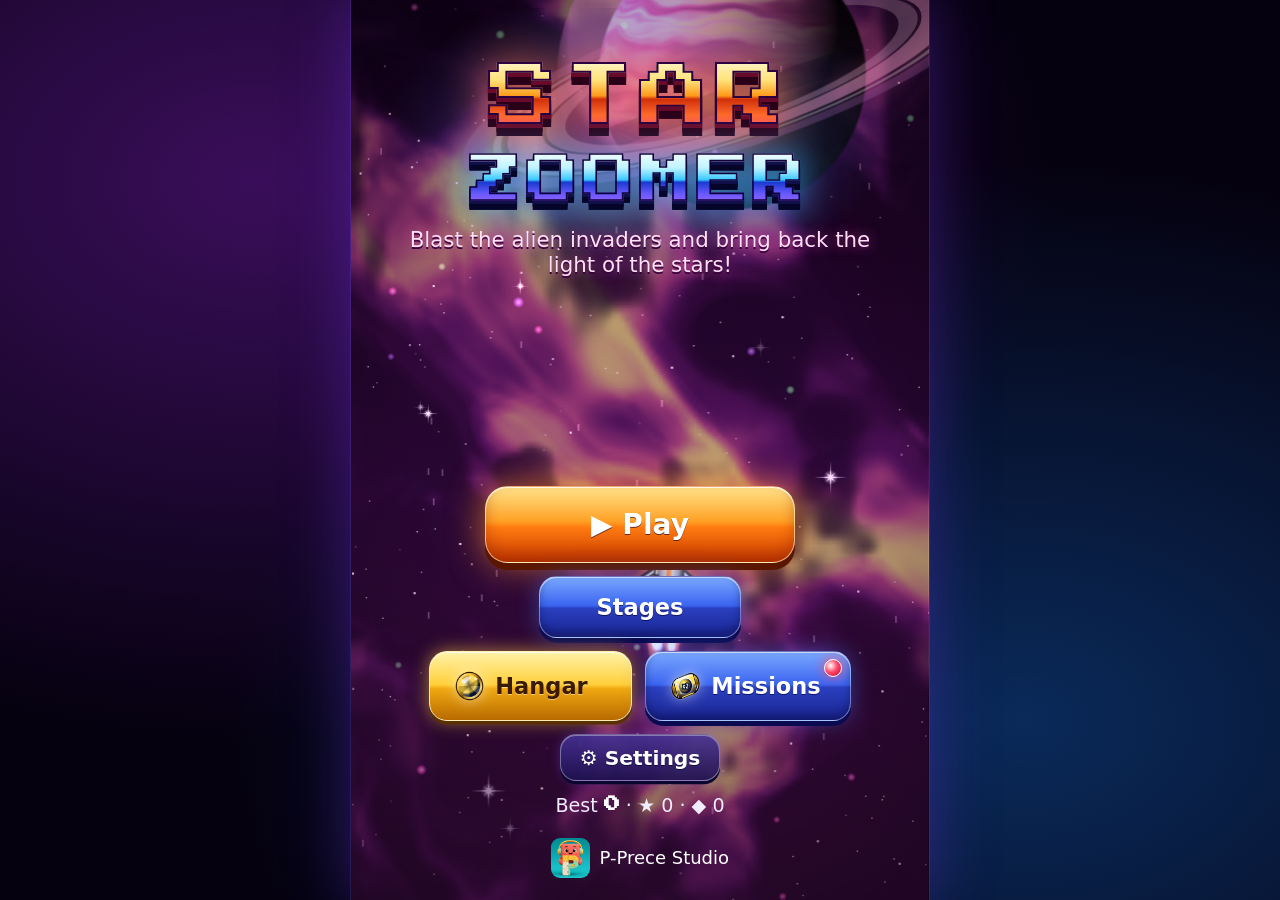
<file: index.html>
<!doctype html><html lang="en"><head><meta charset="utf-8">
<meta name="viewport" content="width=device-width,initial-scale=1,maximum-scale=1,user-scalable=no,viewport-fit=cover">
<title>Starzoomer</title><meta name="description" content="A 90s-arcade style space shooter. Fly your rocket, blast cartoon alien invaders and beat 10 giant motherships!">
<meta name="theme-color" content="#0a0420"><link rel="manifest" href="manifest.json"><link rel="icon" type="image/png" sizes="32x32" href="favicon-32.png"><link rel="icon" type="image/png" sizes="48x48" href="favicon-48.png"><link rel="icon" type="image/png" sizes="192x192" href="icon-192.png"><link rel="apple-touch-icon" sizes="180x180" href="apple-touch-icon.png"><meta name="apple-mobile-web-app-title" content="Starzoomer"><meta name="application-name" content="Starzoomer"><meta property="og:title" content="Starzoomer"><meta property="og:description" content="A 90s-arcade style space shooter. Fly your rocket, blast cartoon alien invaders and beat 10 giant motherships!"><meta property="og:image" content="icon-512.png"><meta property="og:type" content="website">
<meta name="mobile-web-app-capable" content="yes"><meta name="apple-mobile-web-app-capable" content="yes">
<link rel="stylesheet" href="style.css"></head><body>
<div id="probe"></div><canvas id="c"></canvas>
<div id="ui"><div id="scr" class="scr"></div><div id="pz" class="scr pz"></div>
<div id="hudb"><button id="pauseB" aria-label="pause"><svg viewBox="0 0 24 24" width="20" height="20" aria-hidden="true"><rect x="6" y="5" width="4" height="14" rx="1.5" fill="currentColor"/><rect x="14" y="5" width="4" height="14" rx="1.5" fill="currentColor"/></svg></button><button id="bombB" aria-label="bomb"><svg viewBox="0 0 24 24" width="26" height="26" aria-hidden="true"><circle cx="11" cy="14" r="7.5" fill="currentColor"/><path d="M15 7.5l2.5-2.5M18 4l1.5-1.2M19 6.5l1.6.2" stroke="currentColor" stroke-width="1.8" stroke-linecap="round" fill="none"/><circle cx="8.5" cy="11.5" r="2" fill="#fff" opacity=".7"/></svg></button></div><div id="toast"></div></div>
<script src="i18n.js"></script><script src="core.js"></script><script src="art.js"></script><script src="bossart.js"></script><script src="game.js"></script><script src="gfx.js"></script><script src="mapart.js"></script><script src="enemyart.js"></script><script src="warp.js"></script><script src="ui.js"></script><script src="extras.js"></script><script src="weapons.js"></script><script src="special.js"></script>
</body></html>
</file>
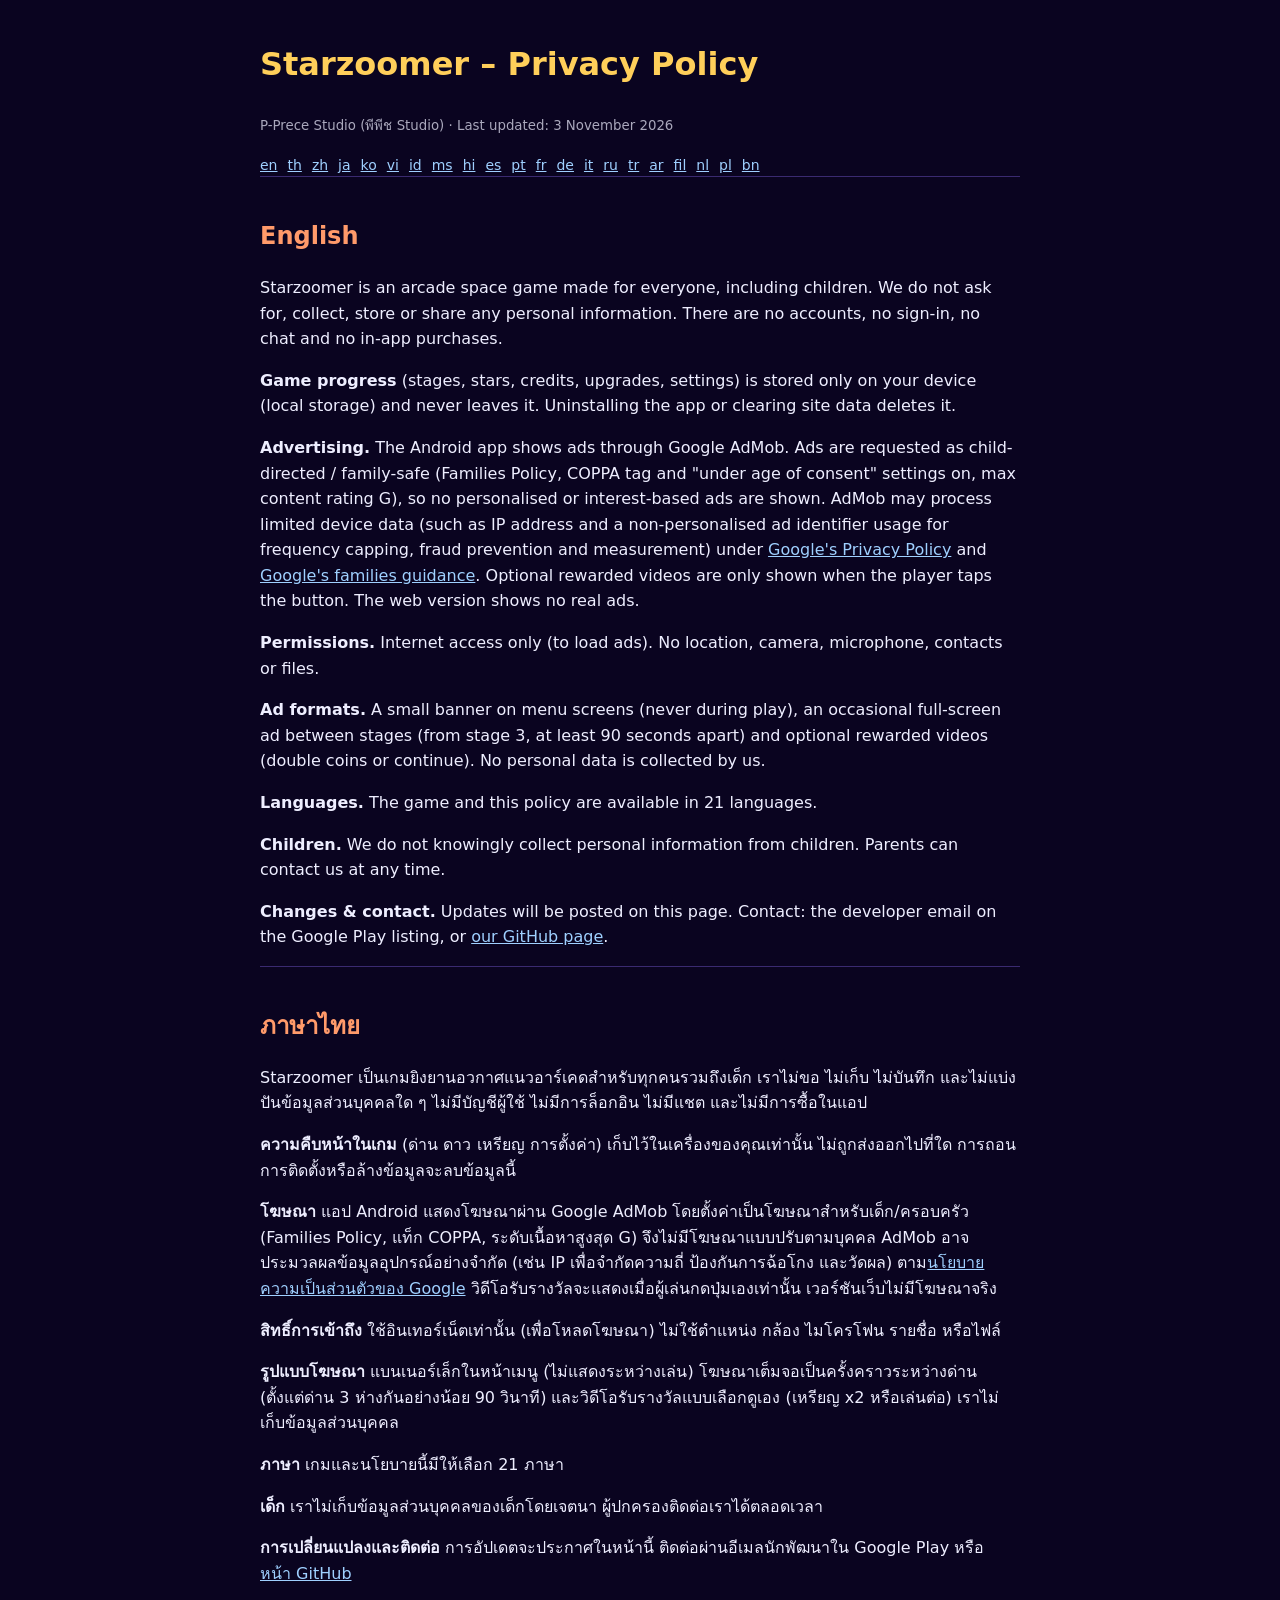
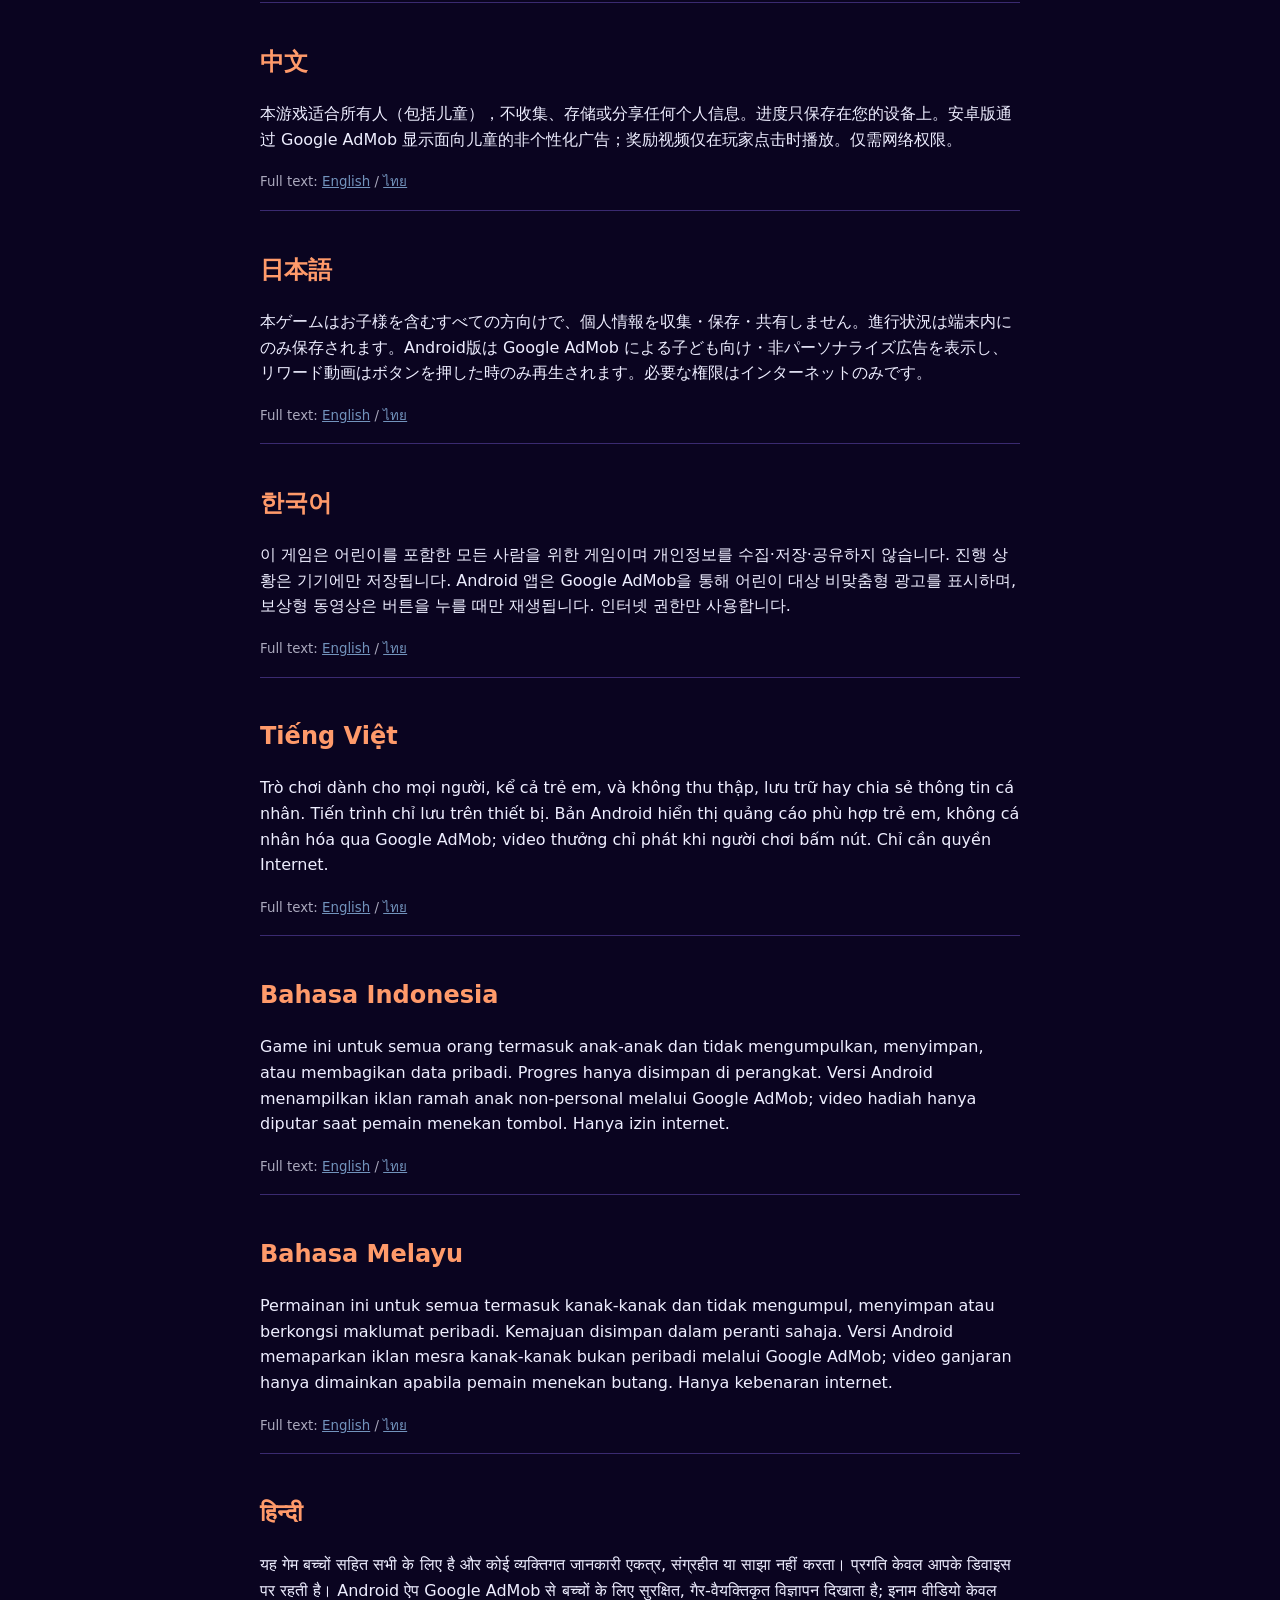
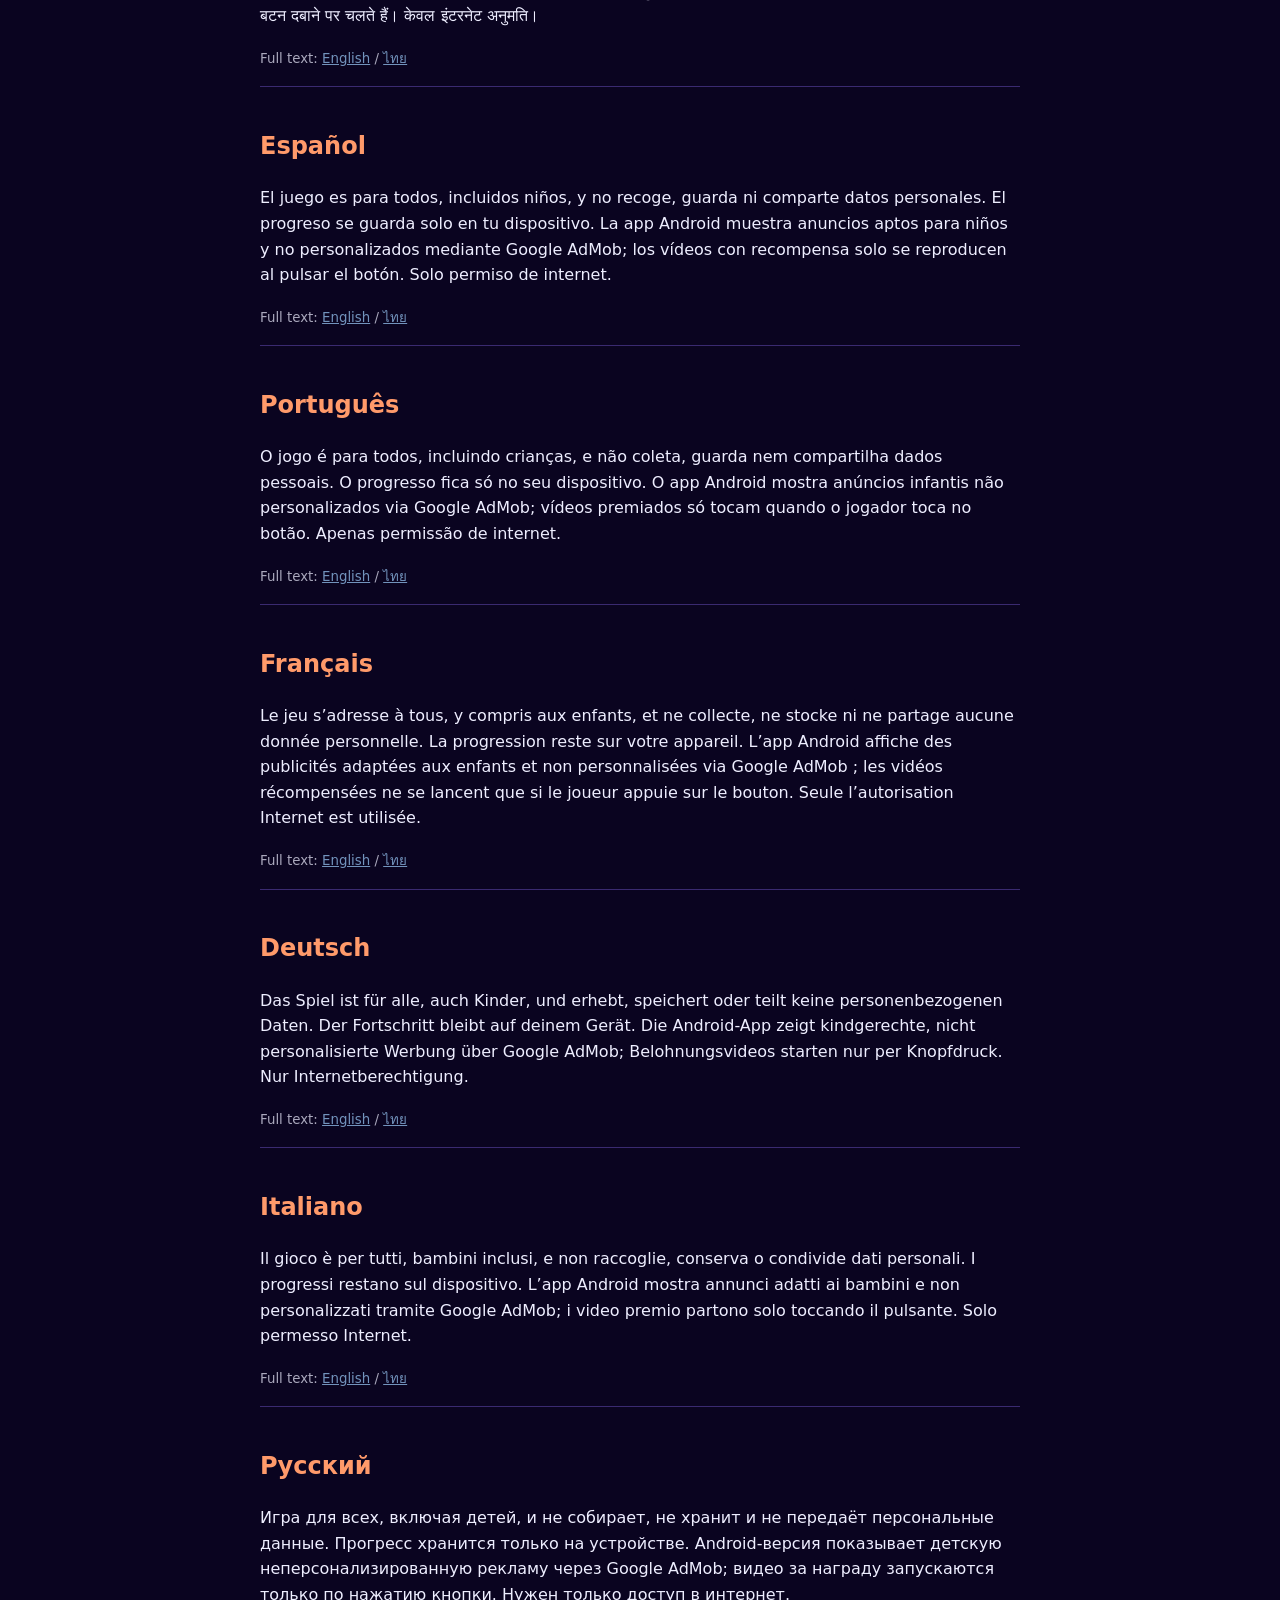
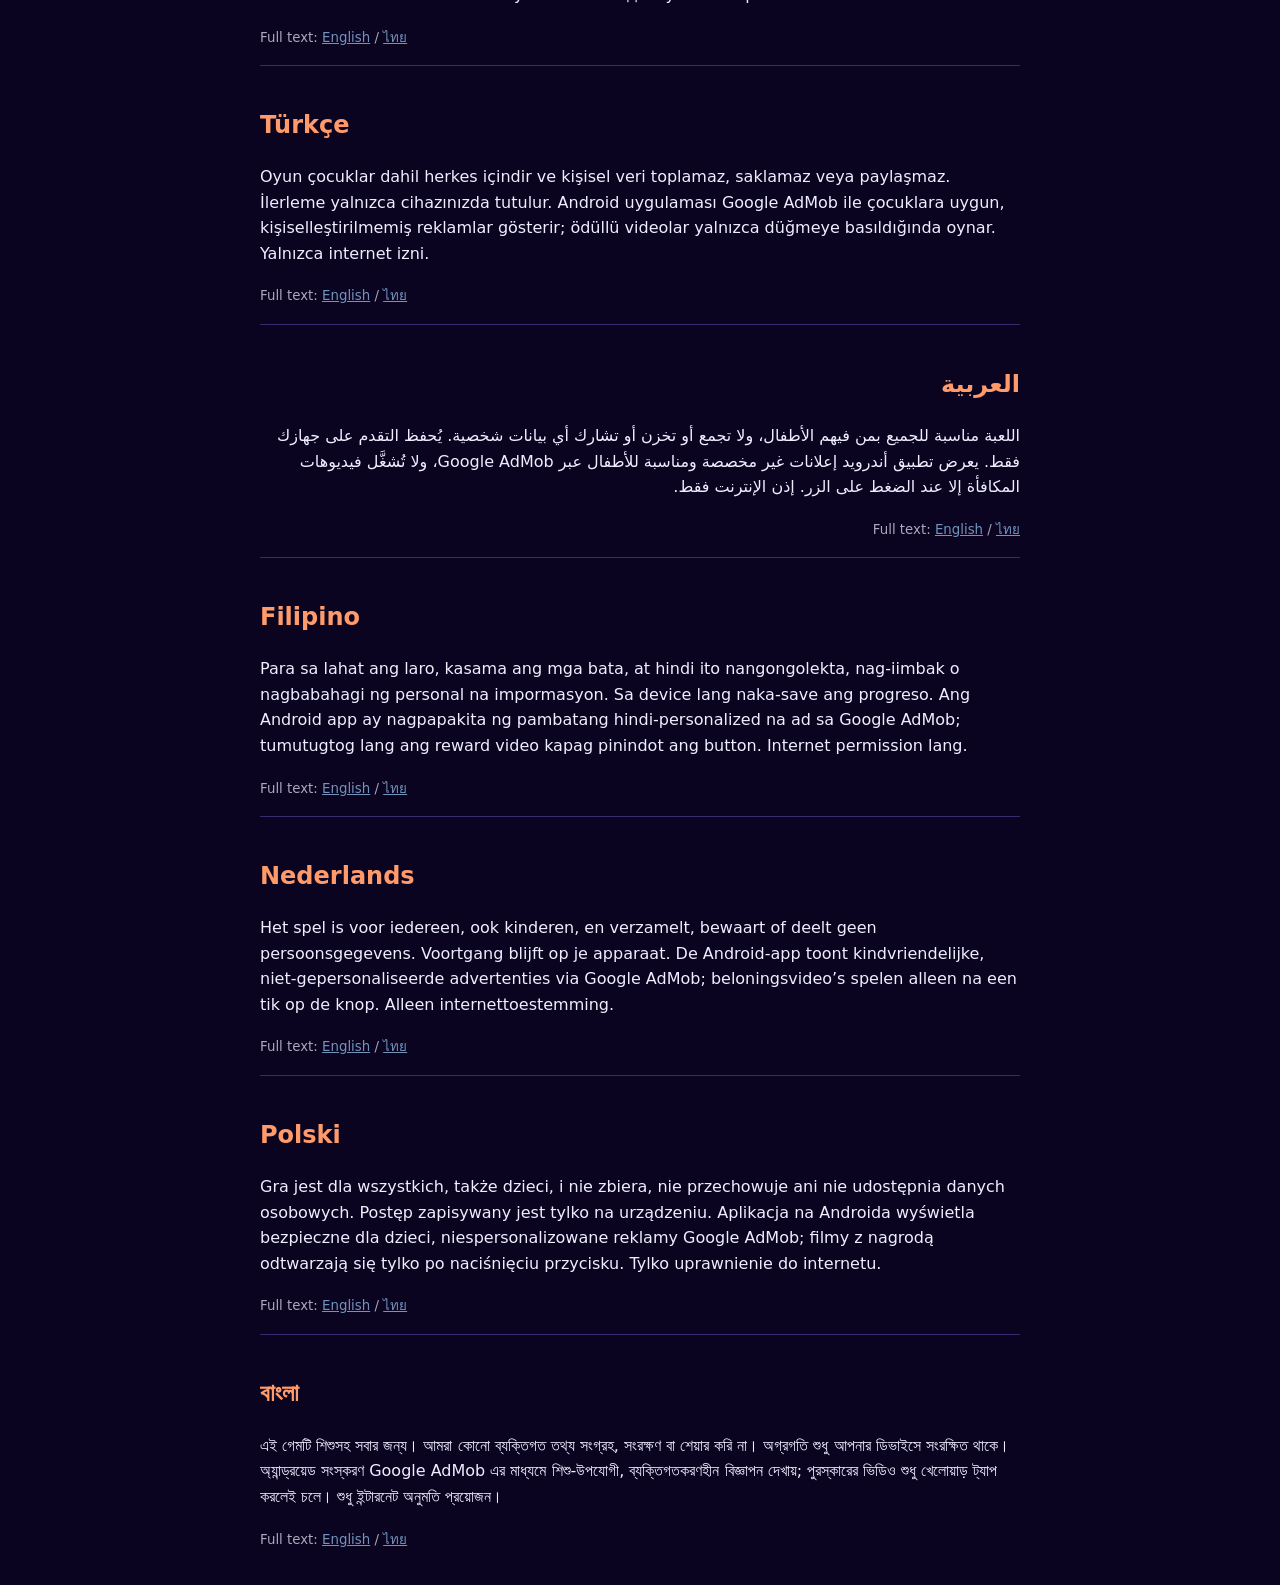
<file: privacy.html>
<!doctype html><html lang="en"><head><meta charset="utf-8"><meta name="viewport" content="width=device-width,initial-scale=1"><title>Privacy Policy – Starzoomer</title>
<style>body{font-family:system-ui,'Noto Sans Thai',sans-serif;max-width:760px;margin:0 auto;padding:18px;line-height:1.6;background:#0a0420;color:#eef}h1{color:#ffcf5a}h2{color:#ff9a6a;margin-top:1.4em}a{color:#9fd0ff}nav{display:flex;flex-wrap:wrap;gap:4px 10px}nav a{font-size:14px}section{border-top:1px solid #3a2a70;padding-top:6px}small{opacity:.7}</style></head><body>
<h1>Starzoomer – Privacy Policy</h1><p><small>P-Prece Studio (พีพีช Studio) · Last updated: 3 November 2026</small></p>
<nav id="nav"></nav>
<section id="en" lang="en"><h2>English</h2>
<p>Starzoomer is an arcade space game made for everyone, including children. We do not ask for, collect, store or share any personal information. There are no accounts, no sign-in, no chat and no in-app purchases.</p>
<p><b>Game progress</b> (stages, stars, credits, upgrades, settings) is stored only on your device (local storage) and never leaves it. Uninstalling the app or clearing site data deletes it.</p>
<p><b>Advertising.</b> The Android app shows ads through Google AdMob. Ads are requested as child-directed / family-safe (Families Policy, COPPA tag and "under age of consent" settings on, max content rating G), so no personalised or interest-based ads are shown. AdMob may process limited device data (such as IP address and a non-personalised ad identifier usage for frequency capping, fraud prevention and measurement) under <a href="https://policies.google.com/privacy">Google's Privacy Policy</a> and <a href="https://support.google.com/admob/answer/6223431">Google's families guidance</a>. Optional rewarded videos are only shown when the player taps the button. The web version shows no real ads.</p>
<p><b>Permissions.</b> Internet access only (to load ads). No location, camera, microphone, contacts or files.</p>
<p><b>Ad formats.</b> A small banner on menu screens (never during play), an occasional full-screen ad between stages (from stage 3, at least 90 seconds apart) and optional rewarded videos (double coins or continue). No personal data is collected by us.</p>
<p><b>Languages.</b> The game and this policy are available in 21 languages.</p>
<p><b>Children.</b> We do not knowingly collect personal information from children. Parents can contact us at any time.</p>
<p><b>Changes & contact.</b> Updates will be posted on this page. Contact: the developer email on the Google Play listing, or <a href="https://github.com/pawineenueangnin-oss/rocket-star-blitz/issues">our GitHub page</a>.</p></section>
<section id="th" lang="th"><h2>ภาษาไทย</h2>
<p>Starzoomer เป็นเกมยิงยานอวกาศแนวอาร์เคดสำหรับทุกคนรวมถึงเด็ก เราไม่ขอ ไม่เก็บ ไม่บันทึก และไม่แบ่งปันข้อมูลส่วนบุคคลใด ๆ ไม่มีบัญชีผู้ใช้ ไม่มีการล็อกอิน ไม่มีแชต และไม่มีการซื้อในแอป</p>
<p><b>ความคืบหน้าในเกม</b> (ด่าน ดาว เหรียญ การตั้งค่า) เก็บไว้ในเครื่องของคุณเท่านั้น ไม่ถูกส่งออกไปที่ใด การถอนการติดตั้งหรือล้างข้อมูลจะลบข้อมูลนี้</p>
<p><b>โฆษณา</b> แอป Android แสดงโฆษณาผ่าน Google AdMob โดยตั้งค่าเป็นโฆษณาสำหรับเด็ก/ครอบครัว (Families Policy, แท็ก COPPA, ระดับเนื้อหาสูงสุด G) จึงไม่มีโฆษณาแบบปรับตามบุคคล AdMob อาจประมวลผลข้อมูลอุปกรณ์อย่างจำกัด (เช่น IP เพื่อจำกัดความถี่ ป้องกันการฉ้อโกง และวัดผล) ตาม<a href="https://policies.google.com/privacy?hl=th">นโยบายความเป็นส่วนตัวของ Google</a> วิดีโอรับรางวัลจะแสดงเมื่อผู้เล่นกดปุ่มเองเท่านั้น เวอร์ชันเว็บไม่มีโฆษณาจริง</p>
<p><b>สิทธิ์การเข้าถึง</b> ใช้อินเทอร์เน็ตเท่านั้น (เพื่อโหลดโฆษณา) ไม่ใช้ตำแหน่ง กล้อง ไมโครโฟน รายชื่อ หรือไฟล์</p>
<p><b>รูปแบบโฆษณา</b> แบนเนอร์เล็กในหน้าเมนู (ไม่แสดงระหว่างเล่น) โฆษณาเต็มจอเป็นครั้งคราวระหว่างด่าน (ตั้งแต่ด่าน 3 ห่างกันอย่างน้อย 90 วินาที) และวิดีโอรับรางวัลแบบเลือกดูเอง (เหรียญ x2 หรือเล่นต่อ) เราไม่เก็บข้อมูลส่วนบุคคล</p>
<p><b>ภาษา</b> เกมและนโยบายนี้มีให้เลือก 21 ภาษา</p>
<p><b>เด็ก</b> เราไม่เก็บข้อมูลส่วนบุคคลของเด็กโดยเจตนา ผู้ปกครองติดต่อเราได้ตลอดเวลา</p>
<p><b>การเปลี่ยนแปลงและติดต่อ</b> การอัปเดตจะประกาศในหน้านี้ ติดต่อผ่านอีเมลนักพัฒนาใน Google Play หรือ <a href="https://github.com/pawineenueangnin-oss/rocket-star-blitz/issues">หน้า GitHub</a></p></section>
<div id="more"></div>
<script>
const S={zh:['中文','本游戏适合所有人（包括儿童），不收集、存储或分享任何个人信息。进度只保存在您的设备上。安卓版通过 Google AdMob 显示面向儿童的非个性化广告；奖励视频仅在玩家点击时播放。仅需网络权限。'],
ja:['日本語','本ゲームはお子様を含むすべての方向けで、個人情報を収集・保存・共有しません。進行状況は端末内にのみ保存されます。Android版は Google AdMob による子ども向け・非パーソナライズ広告を表示し、リワード動画はボタンを押した時のみ再生されます。必要な権限はインターネットのみです。'],
ko:['한국어','이 게임은 어린이를 포함한 모든 사람을 위한 게임이며 개인정보를 수집·저장·공유하지 않습니다. 진행 상황은 기기에만 저장됩니다. Android 앱은 Google AdMob을 통해 어린이 대상 비맞춤형 광고를 표시하며, 보상형 동영상은 버튼을 누를 때만 재생됩니다. 인터넷 권한만 사용합니다.'],
vi:['Tiếng Việt','Trò chơi dành cho mọi người, kể cả trẻ em, và không thu thập, lưu trữ hay chia sẻ thông tin cá nhân. Tiến trình chỉ lưu trên thiết bị. Bản Android hiển thị quảng cáo phù hợp trẻ em, không cá nhân hóa qua Google AdMob; video thưởng chỉ phát khi người chơi bấm nút. Chỉ cần quyền Internet.'],
id:['Bahasa Indonesia','Game ini untuk semua orang termasuk anak-anak dan tidak mengumpulkan, menyimpan, atau membagikan data pribadi. Progres hanya disimpan di perangkat. Versi Android menampilkan iklan ramah anak non-personal melalui Google AdMob; video hadiah hanya diputar saat pemain menekan tombol. Hanya izin internet.'],
ms:['Bahasa Melayu','Permainan ini untuk semua termasuk kanak-kanak dan tidak mengumpul, menyimpan atau berkongsi maklumat peribadi. Kemajuan disimpan dalam peranti sahaja. Versi Android memaparkan iklan mesra kanak-kanak bukan peribadi melalui Google AdMob; video ganjaran hanya dimainkan apabila pemain menekan butang. Hanya kebenaran internet.'],
hi:['हिन्दी','यह गेम बच्चों सहित सभी के लिए है और कोई व्यक्तिगत जानकारी एकत्र, संग्रहीत या साझा नहीं करता। प्रगति केवल आपके डिवाइस पर रहती है। Android ऐप Google AdMob से बच्चों के लिए सुरक्षित, गैर-वैयक्तिकृत विज्ञापन दिखाता है; इनाम वीडियो केवल बटन दबाने पर चलते हैं। केवल इंटरनेट अनुमति।'],
es:['Español','El juego es para todos, incluidos niños, y no recoge, guarda ni comparte datos personales. El progreso se guarda solo en tu dispositivo. La app Android muestra anuncios aptos para niños y no personalizados mediante Google AdMob; los vídeos con recompensa solo se reproducen al pulsar el botón. Solo permiso de internet.'],
pt:['Português','O jogo é para todos, incluindo crianças, e não coleta, guarda nem compartilha dados pessoais. O progresso fica só no seu dispositivo. O app Android mostra anúncios infantis não personalizados via Google AdMob; vídeos premiados só tocam quando o jogador toca no botão. Apenas permissão de internet.'],
fr:['Français','Le jeu s’adresse à tous, y compris aux enfants, et ne collecte, ne stocke ni ne partage aucune donnée personnelle. La progression reste sur votre appareil. L’app Android affiche des publicités adaptées aux enfants et non personnalisées via Google AdMob ; les vidéos récompensées ne se lancent que si le joueur appuie sur le bouton. Seule l’autorisation Internet est utilisée.'],
de:['Deutsch','Das Spiel ist für alle, auch Kinder, und erhebt, speichert oder teilt keine personenbezogenen Daten. Der Fortschritt bleibt auf deinem Gerät. Die Android-App zeigt kindgerechte, nicht personalisierte Werbung über Google AdMob; Belohnungsvideos starten nur per Knopfdruck. Nur Internetberechtigung.'],
it:['Italiano','Il gioco è per tutti, bambini inclusi, e non raccoglie, conserva o condivide dati personali. I progressi restano sul dispositivo. L’app Android mostra annunci adatti ai bambini e non personalizzati tramite Google AdMob; i video premio partono solo toccando il pulsante. Solo permesso Internet.'],
ru:['Русский','Игра для всех, включая детей, и не собирает, не хранит и не передаёт персональные данные. Прогресс хранится только на устройстве. Android-версия показывает детскую неперсонализированную рекламу через Google AdMob; видео за награду запускаются только по нажатию кнопки. Нужен только доступ в интернет.'],
tr:['Türkçe','Oyun çocuklar dahil herkes içindir ve kişisel veri toplamaz, saklamaz veya paylaşmaz. İlerleme yalnızca cihazınızda tutulur. Android uygulaması Google AdMob ile çocuklara uygun, kişiselleştirilmemiş reklamlar gösterir; ödüllü videolar yalnızca düğmeye basıldığında oynar. Yalnızca internet izni.'],
ar:['العربية','اللعبة مناسبة للجميع بمن فيهم الأطفال، ولا تجمع أو تخزن أو تشارك أي بيانات شخصية. يُحفظ التقدم على جهازك فقط. يعرض تطبيق أندرويد إعلانات غير مخصصة ومناسبة للأطفال عبر Google AdMob، ولا تُشغَّل فيديوهات المكافأة إلا عند الضغط على الزر. إذن الإنترنت فقط.'],
fil:['Filipino','Para sa lahat ang laro, kasama ang mga bata, at hindi ito nangongolekta, nag-iimbak o nagbabahagi ng personal na impormasyon. Sa device lang naka-save ang progreso. Ang Android app ay nagpapakita ng pambatang hindi-personalized na ad sa Google AdMob; tumutugtog lang ang reward video kapag pinindot ang button. Internet permission lang.'],
nl:['Nederlands','Het spel is voor iedereen, ook kinderen, en verzamelt, bewaart of deelt geen persoonsgegevens. Voortgang blijft op je apparaat. De Android-app toont kindvriendelijke, niet-gepersonaliseerde advertenties via Google AdMob; beloningsvideo’s spelen alleen na een tik op de knop. Alleen internettoestemming.'],
pl:['Polski','Gra jest dla wszystkich, także dzieci, i nie zbiera, nie przechowuje ani nie udostępnia danych osobowych. Postęp zapisywany jest tylko na urządzeniu. Aplikacja na Androida wyświetla bezpieczne dla dzieci, niespersonalizowane reklamy Google AdMob; filmy z nagrodą odtwarzają się tylko po naciśnięciu przycisku. Tylko uprawnienie do internetu.'],
bn:['বাংলা','এই গেমটি শিশুসহ সবার জন্য। আমরা কোনো ব্যক্তিগত তথ্য সংগ্রহ, সংরক্ষণ বা শেয়ার করি না। অগ্রগতি শুধু আপনার ডিভাইসে সংরক্ষিত থাকে। অ্যান্ড্রয়েড সংস্করণ Google AdMob এর মাধ্যমে শিশু-উপযোগী, ব্যক্তিগতকরণহীন বিজ্ঞাপন দেখায়; পুরস্কারের ভিডিও শুধু খেলোয়াড় ট্যাপ করলেই চলে। শুধু ইন্টারনেট অনুমতি প্রয়োজন।']};
let h='';for(const k in S)h+=`<section id="${k}" lang="${k}"${k==='ar'?' dir="rtl"':''}><h2>${S[k][0]}</h2><p>${S[k][1]}</p><p><small>Full text: <a href="#en">English</a> / <a href="#th">ไทย</a></small></p></section>`;more.innerHTML=h;
nav.innerHTML=['en','th',...Object.keys(S)].map(k=>`<a href="#${k}">${k}</a>`).join('');
const l=new URLSearchParams(location.search).get('lang');if(l&&document.getElementById(l))setTimeout(()=>document.getElementById(l).scrollIntoView(),50);
</script></body></html>
</file>
<file: style.css>
@font-face{font-family:PS2P;src:url(fonts/ps2p.ttf) format('truetype');font-display:block}
*{box-sizing:border-box;-webkit-tap-highlight-color:transparent;user-select:none;-webkit-user-select:none}
html,body{margin:0;height:100%;overflow:hidden;background:radial-gradient(ellipse at 20% 30%,#2a0a4a 0,transparent 55%),radial-gradient(ellipse at 80% 70%,#3a1a08 0,transparent 50%),#05010f;color:#fff;font-family:system-ui,-apple-system,"Segoe UI",Roboto,"Noto Sans","Noto Sans Thai",sans-serif;touch-action:none;overscroll-behavior:none}
#probe{position:fixed;padding:env(safe-area-inset-top) 0 env(safe-area-inset-bottom);visibility:hidden;pointer-events:none}
#c{position:fixed;display:block;touch-action:none;box-shadow:0 0 40px rgba(120,60,255,.35)}
#ui{position:fixed;pointer-events:none;font-size:calc(14px * var(--s,1));overflow:hidden}
.scr{position:absolute;inset:0;display:none;flex-direction:column;align-items:center;justify-content:center;gap:.6em;padding:calc(var(--st,0px) + 1em) 1em calc(var(--sb,0px) + 1em);pointer-events:auto;overflow-y:auto;overflow-x:hidden;text-align:center;justify-content:safe center}
.scr.map,.scr.hangar,.scr.settings{justify-content:flex-start;background:rgba(6,2,20,.78)}
.scr.result,.pz{background:rgba(6,2,20,.72);backdrop-filter:blur(2px)}
.logo{font-family:PS2P,monospace;line-height:1.25;margin-top:1.2em;filter:drop-shadow(0 0 .5em rgba(255,80,180,.6))}
.logo .l1{font-size:2.6em;background:linear-gradient(#fff6b0,#ffb030 45%,#ff4a1a 55%,#ff2a8a);-webkit-background-clip:text;background-clip:text;color:transparent;-webkit-text-stroke:.03em #2a0040;letter-spacing:.05em}
.logo .l2{font-size:1.55em;background:linear-gradient(#e8ffff,#5ad8ff 45%,#2a6aff 55%,#b04aff);-webkit-background-clip:text;background-clip:text;color:transparent;-webkit-text-stroke:.03em #10003a;margin-top:.3em}
.tag{max-width:22em;font-size:.95em;color:#ffd0f0;text-shadow:0 2px 0 #300030}
.sp{flex:1;min-height:6em}
.b{pointer-events:auto;font:inherit;font-weight:800;color:#fff;border:0;border-radius:.8em;padding:.75em 1.3em;min-width:9em;background:linear-gradient(#5a8bff,#2a3aff 60%,#1a1aa0);box-shadow:0 .25em 0 #0a0850,0 0 .8em rgba(90,140,255,.6),inset 0 .1em 0 rgba(255,255,255,.4);text-shadow:0 2px 0 rgba(0,0,0,.4);cursor:pointer;max-width:100%;overflow-wrap:anywhere}
.b:active{transform:translateY(.15em);box-shadow:0 .1em 0 #0a0850}
.b.big{font-size:1.25em;min-width:11em;background:linear-gradient(#ffcf5a,#ff7a1a 60%,#c03a00);box-shadow:0 .25em 0 #601a00,0 0 1em rgba(255,140,40,.7),inset 0 .1em 0 rgba(255,255,255,.5)}
.b.pink{background:linear-gradient(#ff8ad8,#ff3fa6 60%,#a0106a);box-shadow:0 .25em 0 #500030,0 0 .9em rgba(255,70,180,.6)}
.b.gold{background:linear-gradient(#ffe68a,#e0a010);color:#3a2000;text-shadow:none;box-shadow:0 .2em 0 #6a4a00}
.b.sm{min-width:0;padding:.5em .9em;font-size:.9em}.b:disabled{opacity:.45;filter:grayscale(.6)}
.row{display:flex;gap:.6em;flex-wrap:wrap;justify-content:center}
.hi{font-size:.85em;color:#bfe8ff}.hi b{font-family:PS2P;font-size:.85em;color:#fff}
.studio{display:flex;align-items:center;gap:.5em;font-size:.8em;opacity:.85;margin-top:.4em}.studio img{width:2.2em;height:2.2em;border-radius:.5em}.studio.big img{width:3.4em;height:3.4em}
.hd{display:flex;align-items:center;justify-content:space-between;width:100%;gap:.5em}.hd h2{margin:0;font-size:1.25em;flex:1;color:#ffcf5a;text-shadow:0 0 .4em #ff7a1a}.cr{font-family:PS2P;font-size:.7em;color:#ffe14a;white-space:nowrap}
h3{margin:.4em 0 0;color:#7ae8ff;font-size:1em}
.chip{pointer-events:auto;font:inherit;font-weight:700;border-radius:2em;padding:.35em .9em;border:2px solid #5a4a90;background:#140a30;color:#ccd}.chip.on{background:#ff3fa6;border-color:#ffb0e0;color:#fff;box-shadow:0 0 .7em #ff3fa6}
.nodes{display:grid;grid-template-columns:1fr 1fr;gap:.5em;width:100%;max-width:26em}
.node{pointer-events:auto;font:inherit;color:#fff;border:2px solid rgba(255,255,255,.25);border-radius:.9em;padding:.55em .4em;display:flex;flex-direction:column;align-items:center;gap:.15em;min-height:5.2em;cursor:pointer;box-shadow:0 0 .7em rgba(0,0,0,.5)}
.node .num{font-family:PS2P;font-size:1.1em;text-shadow:0 2px 0 #000}.node .nm{font-size:.82em;font-weight:700;line-height:1.15;overflow-wrap:anywhere}.node .st{color:#ffe14a;font-size:.9em}.node .st i{color:rgba(255,255,255,.25);font-style:normal}
.node.lock{filter:grayscale(.85) brightness(.6)}.node.end{grid-column:1/3;background:linear-gradient(90deg,#ff3a8a,#7a3aff,#3ad8ff)}
.n1{background:linear-gradient(135deg,#3a1a7a,#8a2aa0)}.n2{background:linear-gradient(135deg,#6a2a10,#c0602a)}.n3{background:linear-gradient(135deg,#0a3a6a,#4aa8e0)}.n4{background:linear-gradient(135deg,#c06010,#1a7ac0)}.n5{background:linear-gradient(135deg,#8a1a6a,#e050b0)}
.n6{background:linear-gradient(135deg,#0a1a6a,#4070e0)}.n7{background:linear-gradient(135deg,#0a5a5a,#a030a0)}.n8{background:linear-gradient(135deg,#5a0a04,#e0501a)}.n9{background:linear-gradient(135deg,#2a5a10,#6a2aa0)}.n10{background:linear-gradient(135deg,#3a0030,#ff2a7a)}
.ships{display:flex;gap:.4em;width:100%;justify-content:center}.ship{flex:1;max-width:9em;background:rgba(30,20,70,.8);border:2px solid #3a2a7a;border-radius:.9em;padding:.4em;display:flex;flex-direction:column;align-items:center;gap:.25em}
.ship.sel{border-color:#ffcf5a;box-shadow:0 0 .8em rgba(255,200,80,.6)}.ship img{width:3.4em;height:3.6em;object-fit:contain}.ship b{font-size:.8em}.ship small{font-size:.68em;opacity:.8;line-height:1.2}.ok{color:#7dff6a;font-weight:800;font-size:.85em}.lk{color:#ffb0b0}
.upg{width:100%;max-width:24em;display:flex;flex-direction:column;gap:.4em}.u{display:flex;align-items:center;gap:.5em;background:rgba(30,20,70,.8);border-radius:.8em;padding:.4em .6em}.un{flex:1;text-align:start;font-weight:700}
.pips{display:flex;gap:.2em}.pips i{width:.8em;height:.8em;border-radius:.2em;background:#2a2050;border:1px solid #6a5aa0}.pips i.on{background:#ff8a2a;box-shadow:0 0 .4em #ff8a2a}
.sets{width:100%;max-width:22em;display:flex;flex-direction:column;gap:.45em}.set{display:flex;align-items:center;justify-content:space-between;gap:.6em;background:rgba(30,20,70,.8);border-radius:.8em;padding:.5em .8em;text-align:start}
.tg{pointer-events:auto;font:inherit;font-weight:800;border-radius:2em;border:0;padding:.35em .9em;background:#3a2a5a;color:#aaa;min-width:4em}.tg.on{background:#2adf7a;color:#003a10}
select{font:inherit;padding:.3em;border-radius:.5em;background:#140a30;color:#fff;border:1px solid #6a5aa0;max-width:11em}
.howto{font-size:.85em;color:#bfe8ff}.priv{color:#9fd0ff;font-size:.85em;pointer-events:auto}
h2.big{font-family:PS2P,system-ui;font-size:1.5em;line-height:1.4;margin:.2em 0}.gold{color:#ffe14a;text-shadow:0 0 .4em #ff8a2a,0 3px 0 #6a2a00}.red{color:#ff5a7a;text-shadow:0 0 .4em #ff2a5a,0 3px 0 #4a0010}
.stars span{font-size:2.6em;color:#3a2a5a;margin:0 .1em;text-shadow:0 2px 0 #000}.stars span.on{color:#ffe14a;text-shadow:0 0 .4em #ffb030}
.nb{color:#7dff6a;font-weight:800}.res{background:rgba(30,20,70,.8);border-radius:.8em;padding:.6em 1.2em;display:flex;flex-direction:column;gap:.2em}.rs b{font-family:PS2P;font-size:.85em;color:#ffe14a}
#hudb{position:absolute;inset:0;display:none;pointer-events:none}
#pauseB,#bombB{position:absolute;pointer-events:auto;border:2px solid rgba(255,255,255,.5);color:#fff;font-family:PS2P;border-radius:50%;}
#pauseB{top:calc(var(--st,0px) + .5em);right:.6em;width:2.6em;height:2.6em;font-size:.8em;background:rgba(40,20,90,.6)}
#bombB{bottom:calc(var(--sb,0px) + 1em);right:1em;width:3.6em;height:3.6em;font-size:1em;background:radial-gradient(circle at 35% 30%,#ffd08a,#ff6a1a 50%,#8a2000);box-shadow:0 0 .8em #ff7a1a}
#toast{position:absolute;left:50%;top:40%;transform:translate(-50%,-50%) scale(.9);background:rgba(0,0,0,.8);border:1px solid #ffcf5a;border-radius:.8em;padding:.6em 1em;opacity:0;transition:.2s;pointer-events:none;font-weight:700}
#toast.on{opacity:1;transform:translate(-50%,-50%) scale(1)}
[dir=rtl] .un,[dir=rtl] .set{text-align:right}
@keyframes scvIn{from{opacity:0;transform:translateY(.6em)}to{opacity:1;transform:none}}
/* ===== v6 art pass: chrome/neon logo, glass panels, glossy buttons ===== */
html,body{background:radial-gradient(ellipse at 20% 20%,#3a0e5a 0,transparent 55%),radial-gradient(ellipse at 80% 80%,#0a2a5a 0,transparent 55%),#05010f}
#c{box-shadow:0 0 60px rgba(120,60,255,.35),0 0 0 1px rgba(160,120,255,.15)}
.scr.map,.scr.hangar,.scr.settings{background:linear-gradient(rgba(6,2,24,.82),rgba(10,4,34,.7) 40%,rgba(6,2,24,.86))}
.scr.result,.pz{background:radial-gradient(ellipse at 50% 35%,rgba(40,10,80,.55),rgba(4,0,16,.84) 70%);backdrop-filter:none}
.scr>*{animation:v6in .42s cubic-bezier(.2,.9,.3,1.2) both}
.scr>*:nth-child(2){animation-delay:.05s}.scr>*:nth-child(3){animation-delay:.1s}.scr>*:nth-child(4){animation-delay:.15s}.scr>*:nth-child(5){animation-delay:.2s}.scr>*:nth-child(n+6){animation-delay:.25s}
@keyframes v6in{from{opacity:0;transform:translateY(.8em) scale(.97)}to{opacity:1;transform:none}}
.logo{position:relative;margin-top:1.4em;filter:none;text-align:center}
.logo:before{content:'';position:absolute;left:50%;top:50%;width:150%;height:190%;transform:translate(-50%,-50%);background:radial-gradient(ellipse,rgba(255,90,200,.35),rgba(90,120,255,.15) 45%,transparent 70%);z-index:-1;animation:v6halo 4s ease-in-out infinite}
@keyframes v6halo{50%{opacity:.6;transform:translate(-50%,-50%) scale(1.08)}}
.logo .l1,.logo .l2{display:block;position:relative;background-size:100% 100%,250% 100%;-webkit-background-clip:text;background-clip:text;color:transparent;animation:v6sheen 3.6s ease-in-out infinite}
.logo .l1{font-size:2.75em;letter-spacing:.04em;background-image:linear-gradient(#fffbe0 0,#ffe27a 30%,#ff9a1a 48%,#d0300a 52%,#ff6a2a 70%,#ff3a9a 100%),linear-gradient(105deg,transparent 40%,rgba(255,255,255,.95) 50%,transparent 60%);
 filter:drop-shadow(0 .06em 0 #6a0a2a) drop-shadow(0 .12em 0 #2a0018) drop-shadow(0 0 .35em rgba(255,120,60,.75))}
.logo .l2{font-size:1.6em;margin-top:.15em;letter-spacing:.06em;background-image:linear-gradient(#ffffff 0,#bff4ff 30%,#3ac8ff 48%,#1a3ad0 52%,#6a5aff 70%,#d06aff 100%),linear-gradient(105deg,transparent 40%,rgba(255,255,255,.95) 50%,transparent 60%);
 filter:drop-shadow(0 .06em 0 #10104a) drop-shadow(0 .12em 0 #05052a) drop-shadow(0 0 .35em rgba(60,180,255,.8))}
@keyframes v6sheen{0%,55%{background-position:0 0,160% 0}100%{background-position:0 0,-60% 0}}
.tag{color:#ffe0f6;text-shadow:0 0 .6em rgba(255,80,200,.6),0 2px 0 #2a0030}
.b{position:relative;overflow:hidden;border:1px solid rgba(255,255,255,.35);background:linear-gradient(#7aa8ff,#3a64f0 48%,#2a40c0 52%,#1a2490);box-shadow:0 .22em 0 #0a0a50,0 0 1em rgba(70,120,255,.45),inset 0 1px 0 rgba(255,255,255,.6),inset 0 -.2em .4em rgba(0,0,40,.35);text-shadow:0 1px 0 rgba(0,0,40,.6)}
.b:after{content:'';position:absolute;top:0;bottom:0;left:-60%;width:40%;background:linear-gradient(100deg,transparent,rgba(255,255,255,.35),transparent);transform:skewX(-20deg);animation:v6sweep 3.8s ease-in-out infinite;pointer-events:none}
@keyframes v6sweep{0%,70%{left:-60%}100%{left:130%}}
.b.big{background:linear-gradient(#ffe48a,#ffa024 46%,#ff7a10 54%,#c83a00);box-shadow:0 .25em 0 #5a1600,0 0 1.3em rgba(255,140,40,.75),inset 0 1px 0 rgba(255,255,255,.75),inset 0 -.25em .5em rgba(120,20,0,.35);border-color:rgba(255,240,200,.6)}
.b.pink{background:linear-gradient(#ffa8e4,#ff4fb0 46%,#ff2a96 54%,#9a0a64);box-shadow:0 .22em 0 #4a0030,0 0 1em rgba(255,70,180,.6),inset 0 1px 0 rgba(255,255,255,.6)}
.b.sm{background:linear-gradient(rgba(70,50,150,.9),rgba(30,18,80,.92));box-shadow:0 .16em 0 #0a0630,0 0 .6em rgba(120,90,255,.3),inset 0 1px 0 rgba(255,255,255,.35)}
.b.sm:after{display:none}
.b:active{transform:translateY(.15em) scale(.98)}
.hd h2{background:linear-gradient(#fff3b0,#ffb030 55%,#ff6a1a);-webkit-background-clip:text;background-clip:text;color:transparent;text-shadow:none;filter:drop-shadow(0 0 .3em rgba(255,140,40,.6))}
.ship,.u,.set,.res,select{background:linear-gradient(160deg,rgba(60,40,140,.62),rgba(16,8,46,.82));border:1px solid rgba(150,130,255,.35);box-shadow:inset 0 1px 0 rgba(255,255,255,.14),0 .3em .8em rgba(0,0,20,.35)}
.ship{border-width:1.5px;transition:transform .15s;will-change:transform}
.ship img{width:3.8em;height:4em;filter:drop-shadow(0 0 .35em rgba(120,200,255,.5))}
.ship.sel{border-color:#ffcf5a;background:linear-gradient(160deg,rgba(120,70,30,.6),rgba(40,14,50,.85));box-shadow:0 0 1em rgba(255,190,70,.55),inset 0 1px 0 rgba(255,255,255,.25);transform:translateY(-.15em)}
.res{border-color:rgba(255,210,100,.35);padding:.7em 1.4em}
.pips i{border-radius:.25em;background:#1a1440;border-color:#5a4aa0}
.pips i.on{background:linear-gradient(#ffd27a,#ff7a1a);box-shadow:0 0 .45em #ff8a2a}
.tg{box-shadow:inset 0 1px 0 rgba(255,255,255,.2)}
.tg.on{background:linear-gradient(#7affb0,#1ac86a);color:#003a14;box-shadow:0 0 .6em rgba(60,255,140,.5),inset 0 1px 0 rgba(255,255,255,.6)}
.chip{background:rgba(20,10,50,.8);border-color:rgba(130,110,220,.6)}
.node{position:relative;overflow:hidden;border:1px solid rgba(255,255,255,.3);box-shadow:inset 0 1px 0 rgba(255,255,255,.3),0 .25em .6em rgba(0,0,20,.45)}
.node:before{content:'';position:absolute;right:-.9em;top:-.9em;width:3.2em;height:3.2em;border-radius:50%;background:radial-gradient(circle at 35% 35%,rgba(255,255,255,.55),rgba(255,255,255,.08) 45%,transparent 70%);pointer-events:none}
.node:after{content:'';position:absolute;inset:0;background:linear-gradient(rgba(255,255,255,.14),transparent 45%);pointer-events:none}
.burst{position:absolute;left:50%;top:36%;width:42em;height:42em;margin:-21em 0 0 -21em;background:repeating-conic-gradient(rgba(255,220,120,.16) 0 10deg,transparent 10deg 20deg);-webkit-mask:radial-gradient(circle,#000 10%,transparent 62%);mask:radial-gradient(circle,#000 10%,transparent 62%);animation:v6spin 18s linear infinite!important;pointer-events:none;z-index:-1}
@keyframes v6spin{to{transform:rotate(360deg)}}
h2.big.gold{color:#ffe14a;background:linear-gradient(#fffbd0,#ffe14a 45%,#ff9a1a 60%,#ff5a2a);-webkit-background-clip:text;background-clip:text;color:transparent;text-shadow:none;filter:drop-shadow(0 .12em 0 #5a1a00) drop-shadow(0 0 .45em rgba(255,150,40,.85))}
h2.big.red{filter:drop-shadow(0 0 .3em rgba(255,40,90,.6))}
.stars span{display:inline-block;color:#2a2050;text-shadow:0 2px 0 #000}
.stars span.on{color:#ffe14a;text-shadow:0 0 .5em #ffb030,0 .08em 0 #8a4a00}.stars:not(.hid) span.on{animation:v6star .5s cubic-bezier(.2,1.6,.4,1) both}
.stars:not(.hid) span.on:nth-child(2){animation-delay:.18s}.stars:not(.hid) span.on:nth-child(3){animation-delay:.36s}
@keyframes v6star{from{transform:scale(0) rotate(-90deg);opacity:0}to{transform:none;opacity:1}}
#pauseB,#bombB{display:flex;align-items:center;justify-content:center;padding:0}
#pauseB{border:1px solid rgba(160,220,255,.55);background:linear-gradient(rgba(60,40,140,.7),rgba(16,8,46,.8));box-shadow:0 0 .7em rgba(90,160,255,.4),inset 0 1px 0 rgba(255,255,255,.35)}
#bombB{border:2px solid rgba(255,230,180,.75);background:radial-gradient(circle at 35% 28%,#fff0c0,#ffa040 30%,#ff5a10 60%,#8a1a00);box-shadow:0 0 1.1em rgba(255,120,30,.8),inset 0 -.3em .5em rgba(90,10,0,.5),inset 0 .2em .3em rgba(255,255,255,.4);color:#3a0800}
#bombB:after{content:attr(data-n);position:absolute;right:-.3em;top:-.3em;min-width:1.5em;height:1.5em;border-radius:1em;background:linear-gradient(#ff7ad0,#d0207a);color:#fff;font:700 .7em/1.5em PS2P,monospace;text-align:center;border:1px solid #fff;box-shadow:0 0 .5em #ff4fb8}
#bombB.empty{filter:grayscale(.8) brightness(.6);box-shadow:none}
#toast{background:linear-gradient(rgba(50,30,120,.92),rgba(16,8,46,.95));border-color:rgba(255,210,120,.7);box-shadow:0 0 1em rgba(255,180,60,.35)}
/* v6.1 contrast fixes */
.b.gold,.b.sm.gold{background:linear-gradient(#fff2a8,#ffcf3a 48%,#f0a810 54%,#b86a00);color:#3a1a00;text-shadow:0 1px 0 rgba(255,255,255,.45);border:1px solid #fff0b0;box-shadow:0 .16em 0 #5a3000,0 0 .8em rgba(255,200,60,.6),inset 0 1px 0 rgba(255,255,255,.8);font-weight:900}
.b.gold:disabled,.b.gold.poor{opacity:1;filter:none;background:linear-gradient(rgba(80,70,110,.95),rgba(40,32,70,.95));color:#ffe9a8;text-shadow:0 1px 0 #000;border:1px dashed rgba(255,220,140,.55);box-shadow:inset 0 1px 0 rgba(255,255,255,.15)}
.b.gold:disabled:before,.b.gold.poor:before{content:'🔒 ';font-size:.85em}
.cr{font-size:.85em;color:#ffe14a;background:linear-gradient(rgba(60,40,10,.85),rgba(30,16,4,.9));border:1px solid rgba(255,210,90,.7);border-radius:1em;padding:.45em .75em;text-shadow:0 0 .4em rgba(255,180,40,.8),0 1px 0 #000;box-shadow:0 0 .6em rgba(255,180,40,.35)}
.node .nm,.node .num{text-shadow:0 1px 2px rgba(0,0,0,.85)}
.node .st i{color:rgba(255,255,255,.45)}
.node.lock{filter:grayscale(.7) brightness(.8)}
.ship small,.lk{opacity:1;color:#e6dcff}.lk{color:#ffc8c8}
.set span,.un,.hi,.howto,.rs{color:#f2ecff}
.chip{color:#f0eaff}
select{color:#fff}
.studio{opacity:1}
/* v8 stage-clear tally */
.tally{width:min(21em,88%);background:linear-gradient(160deg,rgba(60,40,140,.66),rgba(16,8,46,.86));border:1px solid rgba(255,210,100,.4);border-radius:.9em;padding:.7em 1.1em;box-shadow:inset 0 1px 0 rgba(255,255,255,.14),0 .4em 1.2em rgba(0,0,0,.45);display:flex;flex-direction:column;gap:.15em}
.tally .tr{display:flex;justify-content:space-between;align-items:center;gap:1em;padding:.28em 0;opacity:0;transform:translateX(-1.2em) scale(.9);transition:opacity .2s,transform .28s cubic-bezier(.2,1.6,.4,1)}
.tally .tr.in{opacity:1;transform:none}
.tally .tr span{color:#cfc6ff;font-weight:700;font-size:.92em}
.tally .tr b{direction:ltr;unicode-bidi:isolate;font-family:PS2P,monospace;font-size:.82em;color:#fff;min-width:5em;text-align:right;text-shadow:0 0 .4em rgba(120,220,255,.6)}
.tally .tr.done b{animation:v8pop .32s cubic-bezier(.2,1.8,.4,1)}
.tally .tr.crr b{color:#ffd860}
.tally .tl{display:block;height:2px;margin:.3em 0;background:linear-gradient(90deg,transparent,rgba(255,215,100,.8),transparent)}
.tally .tr.tot span{color:#ffe14a;font-size:1.05em}.tally .tr.tot b{font-size:1.15em;color:#ffe14a;text-shadow:0 0 .5em #ffb030,0 .08em 0 #8a4a00}
.hid{visibility:hidden}.after.hid{opacity:0;pointer-events:none}.after{display:flex;flex-direction:column;align-items:center;gap:.5em;transition:opacity .35s;width:100%}
.stars.hid{visibility:hidden}.stars{margin:.25em 0 0}
.tsk{color:rgba(255,255,255,.6);font-size:.8em;animation:v8bl 1.2s ease-in-out infinite}.tsk.hid{display:none}
@keyframes v8pop{0%{transform:scale(1.6);color:#fff}100%{transform:scale(1)}}
@keyframes v8bl{50%{opacity:.35}}
/* v9: reserve a strip for the bottom banner on menu screens (body.banner only while a banner is showing) */
body.banner .scr:not(.pz){padding-bottom:calc(var(--sb,0px) + 66px)}
/* v10 star-path stage map */
.scr.map{align-items:stretch;gap:0;padding-left:0;padding-right:0;justify-content:flex-start;background:radial-gradient(ellipse at 18% 22%,rgba(120,60,255,.28),transparent 52%),radial-gradient(ellipse at 82% 60%,rgba(255,120,60,.16),transparent 50%),radial-gradient(ellipse at 50% 100%,rgba(40,140,255,.22),transparent 58%),radial-gradient(ellipse at 55% 8%,rgba(255,200,80,.1),transparent 40%),linear-gradient(#040218,#0a0430 48%,#06021c)}
.scr.map{padding-top:0}.mtop{position:sticky;top:0;z-index:5;padding:calc(var(--st,0px) + 1em) 1em .7em;background:linear-gradient(rgba(4,2,24,.97) 70%,rgba(4,2,24,0));display:flex;flex-direction:column;gap:.5em;align-items:center}
.mtop .hd{width:100%}
.path{position:relative;width:100%;flex:0 0 auto;background-image:radial-gradient(1.5px 1.5px at 12% 8%,rgba(255,255,255,.9),transparent),radial-gradient(1px 1px at 78% 14%,rgba(200,220,255,.8),transparent),radial-gradient(1.6px 1.6px at 40% 33%,#fff,transparent),radial-gradient(1px 1px at 90% 47%,rgba(255,220,255,.75),transparent),radial-gradient(1.2px 1.2px at 8% 61%,#fff,transparent),radial-gradient(1px 1px at 63% 72%,rgba(180,255,255,.7),transparent),radial-gradient(1.5px 1.5px at 30% 88%,#fff,transparent),radial-gradient(1px 1px at 85% 93%,#fff,transparent),radial-gradient(ellipse 40% 18% at 50% 20%,rgba(255,210,120,.06),transparent);background-size:100% 520px;contain:layout style}
@keyframes tw{to{background-position:0 6px}}
.path svg.pl{position:absolute;left:0;top:0;pointer-events:none;overflow:visible}
.pg{fill:none;stroke:hsla(var(--hu),30%,40%,.35);stroke-width:9;stroke-linecap:round}
.pg.lit{stroke:hsla(var(--hu),100%,65%,.5)}.pgw{fill:none;stroke:hsla(var(--hu),100%,60%,.16);stroke-width:20;stroke-linecap:round}
.pd{fill:none;stroke:rgba(170,170,210,.35);stroke-width:3.2;stroke-linecap:round;stroke-dasharray:1 11}
.pd.lit{stroke:#fff;stroke-dasharray:2 9}
@keyframes flow{to{stroke-dashoffset:-22}}
/* v27: pre-rendered 3D planet/gem medallions (no per-frame blur/drop-shadow filters) */
.snode{position:absolute;width:96px;height:96px;margin:-48px 0 0 -48px;padding:0;border:0;background:none;cursor:pointer;color:#fff;-webkit-tap-highlight-color:transparent;font:inherit}
.snode .sv{position:absolute;inset:0;width:100%;height:100%;object-fit:contain;pointer-events:none;transition:transform .15s;will-change:transform;image-rendering:auto}
.snode:active .sv{transform:scale(.92)}
.snode .glw{position:absolute;inset:-18px;width:calc(100% + 36px);height:calc(100% + 36px);object-fit:contain;pointer-events:none;opacity:.85;animation:gPulse 1.6s ease-in-out infinite;z-index:0}
.snode .rk{position:absolute;left:50%;top:-10px;width:28px;height:28px;margin-left:-14px;object-fit:contain;pointer-events:none;z-index:2;animation:rkFloat 1.8s ease-in-out infinite;filter:none}
.snode .lbl{position:absolute;top:92px;left:50%;transform:translateX(-50%);display:flex;flex-direction:column;align-items:center;gap:2px;white-space:nowrap;pointer-events:none;z-index:2}
.snode .nm{font-size:12px;font-weight:700;padding:2px 8px;border-radius:9px;background:rgba(8,4,28,.82);border:1px solid hsla(var(--hu),100%,70%,.55);max-width:150px;overflow:hidden;text-overflow:ellipsis;box-shadow:0 2px 0 rgba(0,0,0,.35)}
.snode .st{display:flex;gap:1px;align-items:center;justify-content:center;min-height:14px}
.snode .st .sti{width:14px;height:14px;display:block}
.snode.lock{cursor:default}.snode.lock .sv{opacity:.92}.snode.lock .nm{opacity:.55;border-color:#555}
.snode.done .sv{filter:none}
.snode.cur .sv{animation:pulse 1.5s ease-in-out infinite;z-index:1}
.snode.cur:before{content:'';position:absolute;inset:-12px;border-radius:50%;border:2px solid hsla(var(--hu),100%,72%,.75);animation:ring 1.6s ease-out infinite;will-change:transform,opacity;pointer-events:none}
@keyframes pulse{50%{transform:scale(1.07)}}
@keyframes ring{from{transform:scale(.7);opacity:.9}to{transform:scale(1.28);opacity:0}}
@keyframes gPulse{50%{opacity:.45;transform:scale(1.06)}}
@keyframes rkFloat{0%,100%{transform:translateY(0)}50%{transform:translateY(-7px)}}
.snode.fresh{animation:pop .9s cubic-bezier(.3,1.6,.5,1) both .3s}
@keyframes pop{from{transform:scale(0) rotate(-90deg);opacity:0}to{transform:none;opacity:1}}
.snode.end{--hu:45;width:120px;height:120px;margin:-60px 0 0 -60px}
.snode.end .sv{inset:-4px;width:calc(100% + 8px);height:calc(100% + 8px)}
.snode.end .lbl{top:118px}.snode.end .st2{font-size:11px;color:#ffd23a;text-shadow:0 1px 0 #000}
.snode.end.cur .sv,.snode.end:not(.lock) .sv{animation:pulse 1.6s ease-in-out infinite}
.snode.end:not(.lock):before{content:'';position:absolute;inset:-10px;border-radius:50%;border:2px solid rgba(255,210,80,.7);animation:ring 1.8s ease-out infinite;pointer-events:none}

@media (prefers-reduced-motion:reduce){.snode.cur .sv,.snode.cur:before,.snode .glw,.snode .rk,.snode.fresh,.snode.end:not(.lock):before,.snode.end:not(.lock) .sv{animation:none}}
body.lowq .snode .glw,body.lowq .snode .rk{display:none}body.lowq .snode.cur:before,body.lowq .snode.end:not(.lock):before{animation:none}

/* v12 Starzoomer logo: two big lines, fits 360px */
.logo .l1{font-size:3.1em;letter-spacing:.08em}.logo .l2{font-size:2.35em;letter-spacing:.07em;margin-top:.12em}
@media (max-width:370px){.logo .l1{font-size:2.8em}.logo .l2{font-size:2.1em}}
/* v17: shop upgrades, menu entry points, daily missions + login streak */
.mrow .mb{display:inline-flex;align-items:center;gap:.4em;position:relative}.mb img{width:1.5em;height:1.5em;margin-inline-start:-.3em;filter:drop-shadow(0 0 .3em rgba(255,255,255,.5))}
.dot{position:absolute;top:.3em;inset-inline-end:.35em;width:.8em;height:.8em;border-radius:50%;background:radial-gradient(circle at 35% 35%,#fff,#ff4a6a 45%,#c0002a);box-shadow:0 0 .5em #ff4a6a;border:1.5px solid #fff;animation:dotP 1.4s ease-in-out infinite}
@keyframes dotP{50%{transform:scale(1.25)}}
.u{position:relative;padding:.45em .6em;gap:.55em}.u img.ui,.mi img.ui{width:2.3em;height:2.3em;flex:none;filter:drop-shadow(0 0 .35em rgba(150,220,255,.45))}
.un{display:flex;flex-direction:column;align-items:flex-start;gap:.2em;min-width:0}.un b{font-size:.92em;line-height:1.15}.un small{font-size:.72em;color:#9ef0ff;font-weight:700;direction:ltr;unicode-bidi:isolate}
.u .b.sm.gold{min-width:4.6em;white-space:nowrap;flex:none}.u .ok{flex:none;min-width:4.6em}
.u.bought{animation:uB .6s ease-out}@keyframes uB{0%{box-shadow:0 0 0 rgba(255,210,80,0)}30%{box-shadow:0 0 1.4em rgba(255,210,80,.9),inset 0 0 1em rgba(255,210,80,.5);transform:scale(1.03)}100%{transform:none}}
.pips i.pop{animation:pP .5s ease-out}@keyframes pP{0%{transform:scale(.2)}60%{transform:scale(1.6)}100%{transform:none}}
.fly{position:absolute;inset-inline-end:1em;top:.2em;color:#ffe14a;font-family:PS2P;font-size:.65em;text-shadow:0 0 .4em #ff9a1a,0 1px 0 #000;pointer-events:none;animation:fl 1s ease-out forwards}@keyframes fl{to{transform:translateY(-1.6em);opacity:0}}
.login{width:100%;max-width:24em;display:flex;flex-direction:column;align-items:center;gap:.5em;padding:.6em .4em;border-radius:.9em;background:linear-gradient(160deg,rgba(90,50,140,.62),rgba(16,8,46,.82));border:1px solid rgba(255,210,120,.4);box-shadow:inset 0 1px 0 rgba(255,255,255,.14)}
.days{display:grid;grid-template-columns:repeat(7,1fr);gap:.25em;width:100%}
.dy{display:flex;flex-direction:column;align-items:center;gap:.1em;padding:.3em 0;border-radius:.6em;background:rgba(20,12,60,.8);border:1px solid rgba(150,130,255,.3);min-width:0}
.dy small{font-size:.58em;white-space:nowrap;overflow:hidden;max-width:100%;opacity:.85}.dy img{width:1.4em;height:1.4em}.dy b{font-size:.75em;color:#ffe14a}
.dy.got{opacity:.55}.dy.got img{filter:grayscale(.5)}.dy.now{border-color:#ffcf5a;background:linear-gradient(rgba(120,80,20,.8),rgba(50,20,40,.9));box-shadow:0 0 .8em rgba(255,200,80,.7);animation:dotP 1.6s ease-in-out infinite}
.dy:last-child b{color:#ff9ad0}
.msn{width:100%;max-width:24em;display:flex;flex-direction:column;gap:.45em}
.mi{display:flex;align-items:center;gap:.55em;padding:.5em .6em;border-radius:.8em;background:linear-gradient(160deg,rgba(60,40,140,.62),rgba(16,8,46,.82));border:1px solid rgba(150,130,255,.35)}
.mi.rdy{border-color:#ffcf5a;box-shadow:0 0 .8em rgba(255,200,80,.5)}.mi.done{opacity:.6}.mi .b.sm{min-width:4.2em;flex:none;white-space:nowrap}.mi .ok{flex:none;min-width:2em}
.mt{flex:1;display:flex;flex-direction:column;align-items:flex-start;gap:.3em;min-width:0;text-align:start}.mt b{font-size:.85em;line-height:1.2}
.bar{position:relative;width:100%;height:1em;border-radius:.5em;background:#120a36;border:1px solid #5a4aa0;overflow:hidden}.bar i{position:absolute;inset-block:0;inset-inline-start:0;background:linear-gradient(#9effa0,#2ad06a);box-shadow:0 0 .5em #3aff8a}
.bar em{position:absolute;inset:0;text-align:center;font-style:normal;font-size:.65em;font-weight:800;line-height:1.55em;text-shadow:0 1px 0 #000;direction:ltr}
.tmr{font-size:.75em;opacity:.75;margin-top:.2em}

/* v18: paints + flames, star total, helper toggle, star bonus */
.skins{display:grid;grid-template-columns:repeat(3,1fr);gap:.4em;width:100%}.skins.fl{grid-template-columns:repeat(5,1fr);gap:.3em}
.sk{background:linear-gradient(160deg,rgba(60,40,140,.62),rgba(16,8,46,.82));border:1.5px solid rgba(150,130,255,.35);border-radius:.8em;padding:.3em .2em;display:flex;flex-direction:column;align-items:center;gap:.2em;min-width:0}
.sk.sel{border-color:#ffcf5a;box-shadow:0 0 .8em rgba(255,190,70,.5)}.sk.lock img{opacity:.55;filter:grayscale(.5)}
.sk img{width:2.8em;height:3em;object-fit:contain}.skins.fl .sk img{width:2.2em;height:3.2em}
.sk b{font-size:.68em;line-height:1.15;text-align:center;overflow-wrap:anywhere;color:#f2ecff}.sk .b.sm{font-size:.7em;padding:.35em .5em;min-width:0}.sk .ok{font-size:.68em;text-align:center}.sk .lk{font-size:.62em;text-align:center}
.skins.fl .sk b{font-size:.6em}.skins.fl .sk .b.sm{font-size:.62em;padding:.35em .3em}.skins.fl .sk .ok{font-size:.6em}
.tst{font-family:PS2P;font-size:.62em;color:#ffe14a;margin-inline-start:.3em;white-space:nowrap}.cr .tst{font-size:1em;margin-inline-end:.5em}
.set.hlp{border-color:rgba(255,210,100,.5)}.set.hlp>span{display:flex;flex-direction:column;gap:.15em}.set .sd{font-size:.72em;opacity:.85;line-height:1.2}
.sbn{color:#ffe14a;font-weight:800;animation:v6star .5s cubic-bezier(.2,1.6,.4,1) both}.sbn.hid{display:none}.sbn b{font-family:PS2P;font-size:.8em}
.spbadge{display:inline-block;margin:.1em auto 0;padding:.25em .9em;border-radius:1em;font-weight:800;font-size:.95em;color:#2a0850;background:linear-gradient(#fff3b0,#ffd23a 55%,#ff9a1a);box-shadow:0 0 .8em rgba(190,90,255,.8),0 0 0 2px #b04aff;max-width:90%;overflow-wrap:anywhere}

/* v25 — stage-10 all-clear victory */
.scr.victory{background:radial-gradient(ellipse at 50% 35%,rgba(60,20,100,.6),rgba(4,0,16,.88) 70%)}
.vbadge{font-size:1.6em;letter-spacing:.35em;color:#ffe14a;text-shadow:0 0 .6em #ff8a2a;margin:.4em 0 .2em;animation:v6star .7s cubic-bezier(.2,1.6,.4,1) both}
.vtitle{font-family:system-ui,-apple-system,"Segoe UI",Roboto,"Noto Sans","Noto Sans Thai",sans-serif!important;font-weight:900;font-size:1.35em!important;max-width:16em;line-height:1.35;padding:0 .4em}
.vsub{max-width:18em;text-align:center;color:#ffd0f0;font-size:.95em;line-height:1.4;margin:.3em 0 1em;text-shadow:0 2px 0 #300030}
.vunlock{font-family:PS2P,system-ui;font-size:.85em;color:#7ae8ff;margin:0 0 1.1em;padding:.45em 1em;border-radius:2em;background:linear-gradient(90deg,rgba(120,40,200,.35),rgba(40,120,220,.35));border:1px solid rgba(180,220,255,.45);box-shadow:0 0 .8em rgba(120,180,255,.35);text-shadow:0 0 .4em #4af}
.pager{display:flex;align-items:center;justify-content:center;gap:12px;margin:4px 0 2px}.pager b{color:#ffe14a;font-size:13px;min-width:120px;text-align:center}.pager .b[disabled]{opacity:.35}
.rsn{font-size:.5em;color:#7ae8ff;letter-spacing:1px}
[dir=rtl] .dirg{display:inline-block;transform:scaleX(-1)}
</file>
